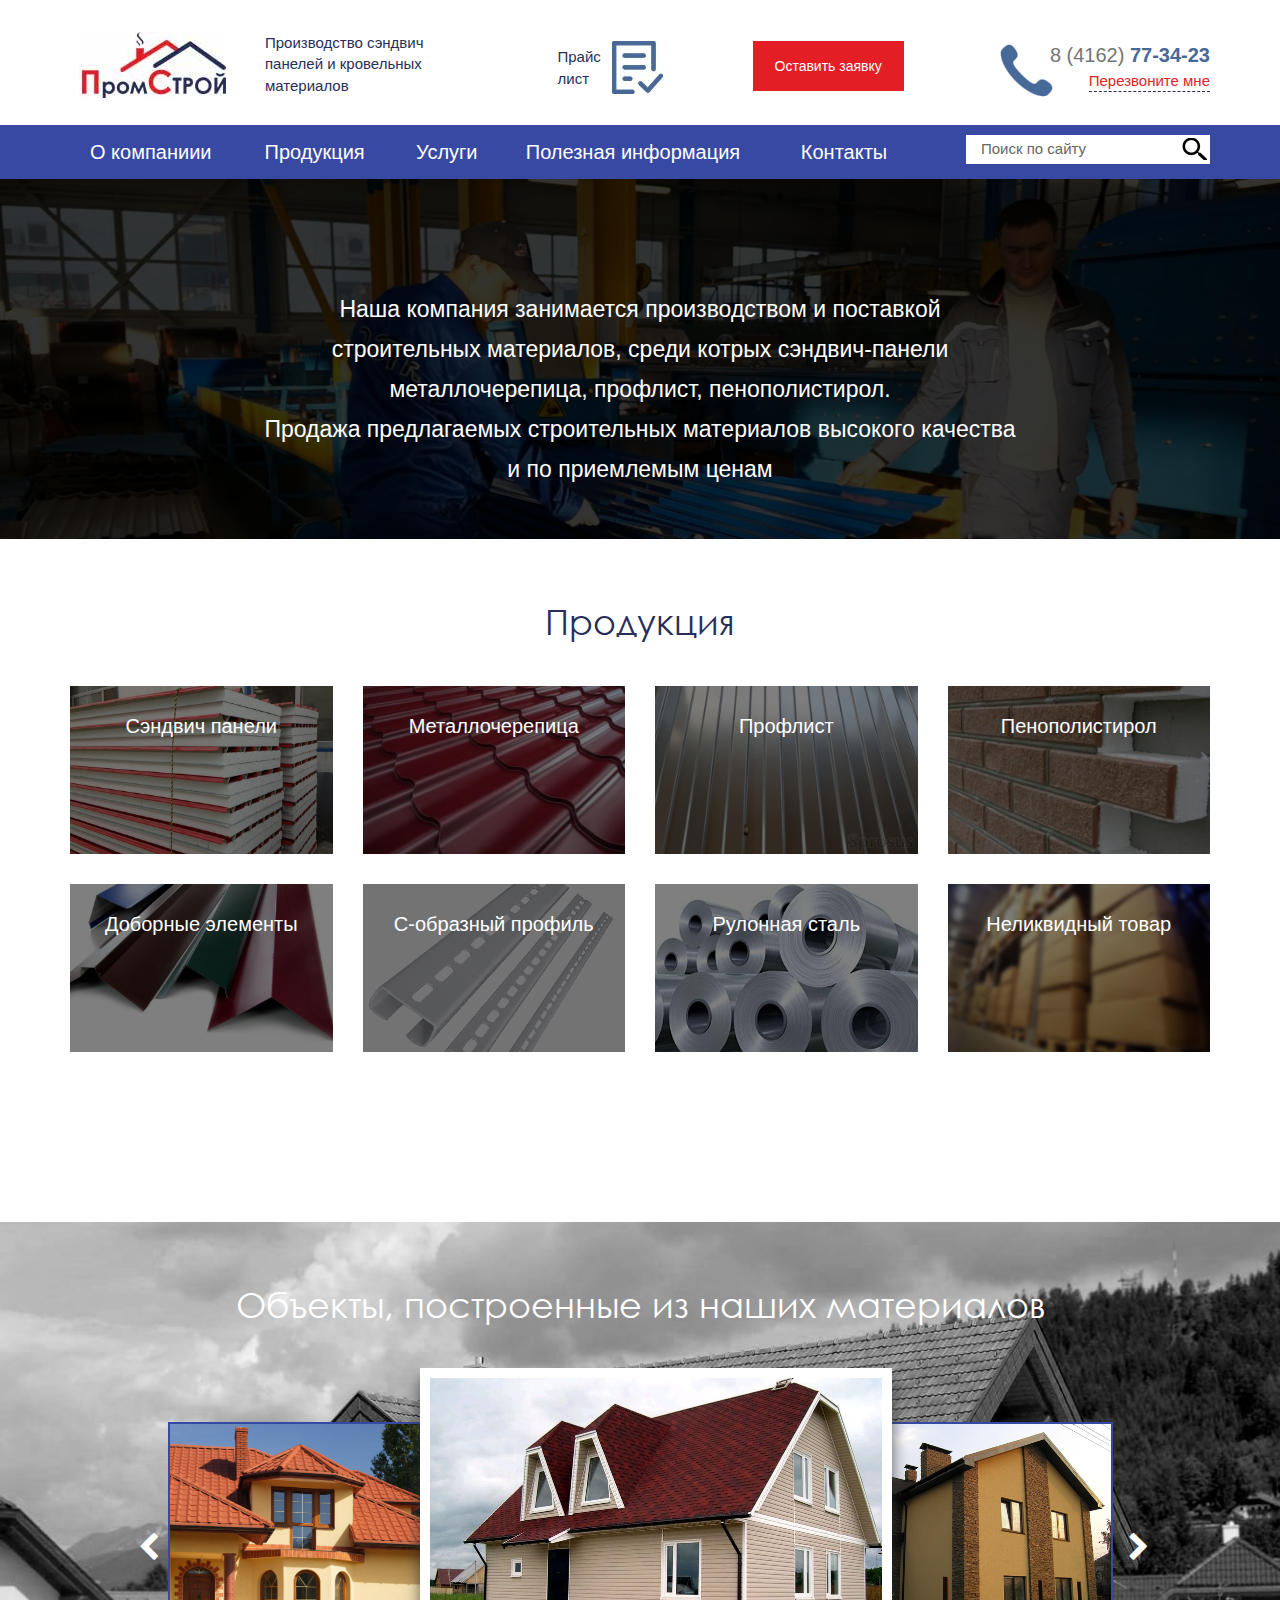
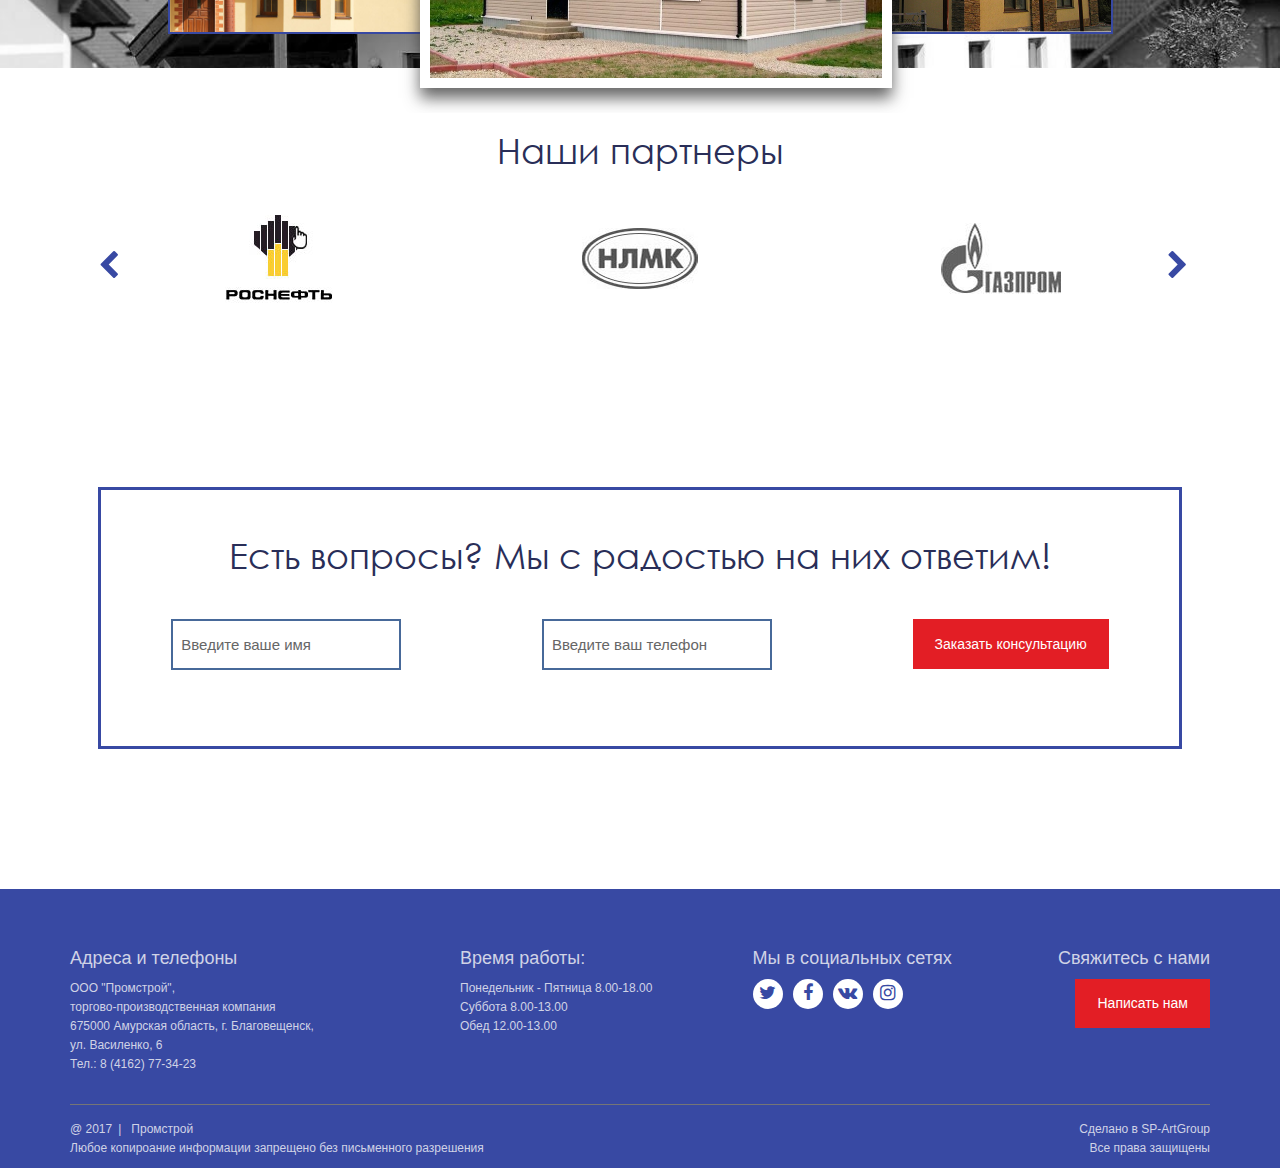
<file: index.html>
<!DOCTYPE html>
<html lang="ru">
  <head>
    <meta charset="utf-8">
    <title>Главная страница</title>
    <meta name="description" content="">
    <link rel="shortcut icon" href="img/favicon/favicon.ico" type="image/x-icon">
    <link rel="apple-touch-icon" href="img/favicon/apple-touch-icon.png">
    <link rel="apple-touch-icon" sizes="72x72" href="img/favicon/apple-touch-icon-72x72.png">
    <link rel="apple-touch-icon" sizes="114x114" href="img/favicon/apple-touch-icon-114x114.png">
    <meta http-equiv="X-UA-Compatible" content="IE=edge">
    <meta name="viewport" content="width=device-width, initial-scale=1, maximum-scale=1">
    <link rel="stylesheet" href="https://cdnjs.cloudflare.com/ajax/libs/font-awesome/4.7.0/css/font-awesome.min.css">
    <link rel="stylesheet" href="css/main.css">
    <!--if lt IE 9
    script(src='https://cdnjs.cloudflare.com/ajax/libs/html5shiv/3.7.3/html5shiv.min.js')
    script(src='https://cdnjs.cloudflare.com/ajax/libs/es5-shim/4.5.9/es5-shim.min.js')
    script(src='https://cdnjs.cloudflare.com/ajax/libs/html5shiv/3.7.3/html5shiv-printshiv.min.js')
    script(src='https://cdnjs.cloudflare.com/ajax/libs/respond.js/1.4.2/respond.min.js')
    
    -->
  </head>
  <body>
    <div id="my-wrapper">
      <div id="my-header">
        <header class="header">
          <div class="header__top">
            <div class="container">
              <div class="row">
                <div class="col-md-2 col-sm-3 col-xs-12"><a href="index.html"><img src="img/logo.jpg" alt="logo" class="logo center-block"></a></div>
                <div class="col-md-2 col-sm-4 col-sm-offset-1 col-md-offset-0 col-xs-12 header__text"> Производство сэндвич панелей и кровельных материалов</div>
                <div class="clearfix visible-xs-block"></div>
                <div class="col-lg-offset-1 col-md-2 col-sm-3 col-sm-offset-1 col-md-offset-0 col-xs-6">
                  <div class="header__price-list"><a href="#">
                      <div class="header__price-text">Прайс лист</div>
                      <div class="header__price-img"></div></a></div>
                </div>
                <div class="clearfix visible-sm-block"></div>
                <div class="col-lg-2 col-md-3 col-sm-4 col-xs-6">
                  <div class="button-wrap"><a href="#request-form" class="button popup-with-form">Оставить заявку</a></div>
                </div>
                <div class="clearfix visible-xs-block"></div>
                <div class="col-md-3 col-lg-3 col-sm-4 col-xs-12 align-center">
                  <div class="header__phone-wrap">
                    <div class="header__phone"><span>8 (4162)</span> 77-34-23</div><a href="#callback-form" class="callback popup-with-form">Перезвоните мне</a>
                  </div>
                </div>
              </div>
            </div>
          </div>
          <div class="header__middle">
            <div class="container">
              <div class="row">
                <div class="col-md-9 col-sm-3 col-xs-2 header__menu-container">
                  <nav class="desktop-menu">
                    <ul class="header__menu sf-menu hidden-md hidden-sm hidden-xs">
                      <li class="header__item"><a href="#" class="header__link">О компаниии</a>
                        <ul>
                          <li><a href="about.html">О компании</a></li>
                          <li><a href="#">	Партнеры</a></li>
                          <li><a href="#">Наши объекты</a></li>
                          <li><a href="#">Отзывы</a></li>
                        </ul>
                      </li>
                      <li class="header__item"><a href="#" class="header__link">Продукция</a>
                        <ul>
                          <li><a href="sandwich.html">Сэндвич-панели</a></li>
                          <li><a href="#">Металлочерепица</a></li>
                          <li><a href="#">Профлист</a></li>
                          <li><a href="#">Пенополистирол</a></li>
                          <li><a href="#">Доборные элементы</a></li>
                          <li><a href="#">С-образный профиль</a></li>
                          <li><a href="#">Рулонная сталь</a></li>
                          <li><a href="#">Неликвидный товар</a></li>
                        </ul>
                      </li>
                      <li class="header__item"><a href="#" class="header__link">Услуги</a></li>
                      <li class="header__item"><a href="#" class="header__link">Полезная информация</a>
                        <ul>
                          <li><a href="#">Новости</a></li>
                          <li><a href="#">Цветовая палитра</a></li>
                          <li><a href="#">Каталог узлов</a></li>
                          <li><a href="#">Сертификаты</a></li>
                        </ul>
                      </li>
                      <li class="header__item"><a href="#" class="header__link">Контакты</a></li>
                    </ul>
                  </nav>
                  <nav id="my-menu">
                    <ul class="header__menu hidden">
                      <li class="header__item"><a href="#" class="header__link">О компаниии</a>
                        <ul>
                          <li><a href="about.html">О компании</a></li>
                          <li><a href="#">	Партнеры</a></li>
                          <li><a href="#">Наши объекты</a></li>
                          <li><a href="#">Отзывы</a></li>
                        </ul>
                      </li>
                      <li class="header__item"><a href="#" class="header__link">Продукция</a>
                        <ul>
                          <li><a href="sandwich.html">Сэндвич-панели</a></li>
                          <li><a href="#">Металлочерепица</a></li>
                          <li><a href="#">Профлист</a></li>
                          <li><a href="#">Пенополистирол</a></li>
                          <li><a href="#">Доборные элементы</a></li>
                          <li><a href="#">С-образный профиль</a></li>
                          <li><a href="#">Рулонная сталь</a></li>
                          <li><a href="#">Неликвидный товар</a></li>
                        </ul>
                      </li>
                      <li class="header__item"><a href="#" class="header__link">Услуги</a></li>
                      <li class="header__item"><a href="#" class="header__link">Полезная информация</a>
                        <ul>
                          <li><a href="#">Новости</a></li>
                          <li><a href="#">Цветовая палитра</a></li>
                          <li><a href="#">Каталог узлов</a></li>
                          <li><a href="#">Сертификаты</a></li>
                        </ul>
                      </li>
                      <li class="header__item"><a href="#" class="header__link">Контакты</a></li>
                    </ul>
                  </nav><a href="#my-menu" class="toggle-mnu hidden-lg"><span></span></a>
                </div>
                <div class="col-md-3 col-sm-6 col-xs-10">
                  <form action="#" class="header__search">
                    <div class="header__serch-inner">
                      <input type="text" name="search" placeholder="Поиск по сайту">
                      <input type="submit" value="">
                    </div>
                  </form>
                </div>
              </div>
            </div>
          </div>
        </header>
      </div>
      <div id="my-content">
        <div class="headedr__bottom">
          <div class="container">
            <div class="row">
              <div class="col-md-12">
                <h1>Наша компания занимается производством и поставкой <br>строительных материалов, среди котрых сэндвич-панели<br>металлочерепица, профлист, пенополистирол.<br>Продажа предлагаемых строительных материалов высокого качества<br>и по приемлемым ценам</h1>
              </div>
            </div>
          </div>
        </div>
        <section class="products">
          <div class="container">
            <div class="row">
              <div class="col-md-12">
                <h2>Продукция</h2>
              </div>
            </div>
            <div class="row">
              <div class="col-md-3"><a href="#" class="products__item"><img src="img/prod-1.jpg" alt="sandwich" class="products__bg">
                  <div class="products__darken"></div>
                  <div class="products__title">Сэндвич панели</div>
                  <div class="products__item-hidden">
                    <div class="products__paranja"></div>
                    <div class="products__corner top-left"></div>
                    <div class="products__corner top-right"></div>
                    <div class="products__corner bottom-left"></div>
                    <div class="products__corner bottom-right"></div><img src="img/cart.png" alt="cart" class="products__cart">
                    <div class="products__select">Выбрать и купить на сайте</div>
                    <div class="products__price">от 1 885 руб.</div>
                  </div></a></div>
              <div class="col-md-3"><a href="#" class="products__item"><img src="img/prod-2.jpg" alt="sandwich" class="products__bg">
                  <div class="products__darken"></div>
                  <div class="products__title">Металлочерепица</div>
                  <div class="products__item-hidden">
                    <div class="products__paranja"></div>
                    <div class="products__corner top-left"></div>
                    <div class="products__corner top-right"></div>
                    <div class="products__corner bottom-left"></div>
                    <div class="products__corner bottom-right"></div><img src="img/cart.png" alt="cart" class="products__cart">
                    <div class="products__select">Выбрать и купить на сайте</div>
                    <div class="products__price">от 1 885 руб.</div>
                  </div></a></div>
              <div class="col-md-3"><a href="#" class="products__item"><img src="img/prod-3.jpg" alt="sandwich" class="products__bg">
                  <div class="products__darken"></div>
                  <div class="products__title">Профлист</div>
                  <div class="products__item-hidden">
                    <div class="products__paranja"></div>
                    <div class="products__corner top-left"></div>
                    <div class="products__corner top-right"></div>
                    <div class="products__corner bottom-left"></div>
                    <div class="products__corner bottom-right"></div><img src="img/cart.png" alt="cart" class="products__cart">
                    <div class="products__select">Выбрать и купить на сайте</div>
                    <div class="products__price">от 1 885 руб.</div>
                  </div></a></div>
              <div class="col-md-3"><a href="#" class="products__item"><img src="img/prod-4.jpg" alt="sandwich" class="products__bg">
                  <div class="products__darken"></div>
                  <div class="products__title">Пенополистирол</div>
                  <div class="products__item-hidden">
                    <div class="products__paranja"></div>
                    <div class="products__corner top-left"></div>
                    <div class="products__corner top-right"></div>
                    <div class="products__corner bottom-left"></div>
                    <div class="products__corner bottom-right"></div><img src="img/cart.png" alt="cart" class="products__cart">
                    <div class="products__select">Выбрать и купить на сайте</div>
                    <div class="products__price">от 1 885 руб.</div>
                  </div></a></div>
            </div>
            <div class="row">
              <div class="col-md-3"><a href="#" class="products__item"><img src="img/prod-5.jpg" alt="sandwich" class="products__bg">
                  <div class="products__darken"></div>
                  <div class="products__title">Доборные элементы</div>
                  <div class="products__item-hidden">
                    <div class="products__paranja"></div>
                    <div class="products__corner top-left"></div>
                    <div class="products__corner top-right"></div>
                    <div class="products__corner bottom-left"></div>
                    <div class="products__corner bottom-right"></div><img src="img/cart.png" alt="cart" class="products__cart">
                    <div class="products__select">Выбрать и купить на сайте</div>
                    <div class="products__price">от 1 885 руб.</div>
                  </div></a></div>
              <div class="col-md-3"><a href="#" class="products__item"><img src="img/prod-6.jpg" alt="sandwich" class="products__bg">
                  <div class="products__darken"></div>
                  <div class="products__title">С-образный профиль</div>
                  <div class="products__item-hidden">
                    <div class="products__paranja"></div>
                    <div class="products__corner top-left"></div>
                    <div class="products__corner top-right"></div>
                    <div class="products__corner bottom-left"></div>
                    <div class="products__corner bottom-right"></div><img src="img/cart.png" alt="cart" class="products__cart">
                    <div class="products__select">Выбрать и купить на сайте</div>
                    <div class="products__price">от 1 885 руб.</div>
                  </div></a></div>
              <div class="col-md-3"><a href="#" class="products__item"><img src="img/prod-7.jpg" alt="sandwich" class="products__bg">
                  <div class="products__darken"></div>
                  <div class="products__title">Рулонная сталь</div>
                  <div class="products__item-hidden">
                    <div class="products__paranja"></div>
                    <div class="products__corner top-left"></div>
                    <div class="products__corner top-right"></div>
                    <div class="products__corner bottom-left"></div>
                    <div class="products__corner bottom-right"></div><img src="img/cart.png" alt="cart" class="products__cart">
                    <div class="products__select">Выбрать и купить на сайте</div>
                    <div class="products__price">от 1 885 руб.</div>
                  </div></a></div>
              <div class="col-md-3"><a href="#" class="products__item"><img src="img/prod-8.jpg" alt="sandwich" class="products__bg">
                  <div class="products__darken"></div>
                  <div class="products__title">Неликвидный товар</div>
                  <div class="products__item-hidden">
                    <div class="products__paranja"></div>
                    <div class="products__corner top-left"></div>
                    <div class="products__corner top-right"></div>
                    <div class="products__corner bottom-left"></div>
                    <div class="products__corner bottom-right"></div><img src="img/cart.png" alt="cart" class="products__cart">
                    <div class="products__select">Выбрать и купить на сайте</div>
                    <div class="products__price">от 1 885 руб.</div>
                  </div></a></div>
            </div>
          </div>
        </section>
        <section class="objects dark">
          <div class="container">
            <div class="row">
              <div class="col-md-12">
                <h2>Объекты, построенные из наших материалов</h2>
              </div>
            </div>
            <div class="row">
              <div class="col-md-10 col-md-offset-1">
                <div id="objects-car" class="owl-carousel">
                  <div class="objects__item"><img src="img/objects-1.jpg" alt="portfolio"></div>
                  <div class="objects__item"><img src="img/objects-2.jpg" alt="portfolio"></div>
                  <div class="objects__item"><img src="img/objects-3.jpg" alt="portfolio"></div>
                  <div class="objects__item"><img src="img/objects-1.jpg" alt="portfolio"></div>
                  <div class="objects__item"><img src="img/objects-2.jpg" alt="portfolio"></div>
                  <div class="objects__item"><img src="img/objects-3.jpg" alt="portfolio"></div>
                </div>
              </div>
            </div>
          </div>
        </section>
        <section class="partners">
          <div class="container">
            <div class="row">
              <div class="col-md-12">
                <h2>Наши партнеры</h2>
              </div>
            </div>
            <div class="row">
              <div class="col-md-12">
                <div class="partners__carousel-wrap">
                  <div id="partners-car" class="owl-carousel">
                    <div class="partners__item"><img src="img/partners-1.jpg" alt="партнер"></div>
                    <div class="partners__item"><img src="img/partners-2.jpg" alt="партнер"></div>
                    <div class="partners__item"><img src="img/partners-3.jpg" alt="партнер"></div>
                    <div class="partners__item"><img src="img/partners-4.jpg" alt="партнер"></div>
                    <div class="partners__item"><img src="img/partners-1.jpg" alt="партнер"></div>
                    <div class="partners__item"><img src="img/partners-2.jpg" alt="партнер"></div>
                    <div class="partners__item"><img src="img/partners-3.jpg" alt="партнер"></div>
                    <div class="partners__item"><img src="img/partners-4.jpg" alt="партнер"></div>
                  </div>
                </div>
              </div>
            </div>
          </div>
        </section>
        <section class="questions">
          <div class="container">
            <div class="row">
              <div class="col-md-12">
                <div class="questions__form-wrap">
                  <form action="#">
                    <h2>Есть вопросы? Мы с радостью на них ответим!</h2>
                    <div class="questions__form-inner">
                      <input type="text" placeholder="Введите ваше имя" required>
                      <input type="tel" placeholder="Введите ваш телефон" required>
                      <button class="button">Заказать консультацию</button>
                    </div>
                  </form>
                </div>
              </div>
            </div>
          </div>
        </section>
        <!-- Здесь пишем код-->
      </div>
      <div id="my-footer">
        <footer class="footer">
          <div class="footer__top">
            <div class="container">
              <div class="row">
                <div class="col-md-3">
                  <h4>Адреса и телефоны</h4>
                  <address>ООО "Промстрой",<br>торгово-производственная компания<br>675000 Амурская область, г. Благовещенск, ул. Василенко, 6<br> Тел.: 8 (4162) 77-34-23</address>
                </div>
                <div class="col-md-3 col-md-offset-1">
                  <h4>Время работы:</h4>
                  <p>Понедельник - Пятница 8.00-18.00<br>Суббота 8.00-13.00<br>Обед 12.00-13.00</p>
                </div>
                <div class="col-md-3">
                  <h4>Мы в социальных сетях</h4>
                  <div class="footer__socials"><a href="#"><i class="fa fa-twitter" aria-hidden="true"></i></a><a href="#"><i class="fa fa-facebook" aria-hidden="true"></i></a><a href="#"><i class="fa fa-vk" aria-hidden="true"></i></a><a href="#"><i class="fa fa-instagram" aria-hidden="true"></i></a></div>
                </div>
                <div class="col-md-2">
                  <div class="footer-callback">
                    <h4>Свяжитесь с нами</h4><a href="#" class="button">Написать нам</a>
                  </div>
                </div>
              </div>
            </div>
          </div>
          <div class="container">
            <div class="row">
              <div class="col-md-12">
                <div class="footer__line"></div>
              </div>
            </div>
          </div>
          <div class="footer__bottom">
            <div class="container">
              <div class="row">
                <div class="col-md-5">
                  <div class="copyright"><span>@ 2017</span><span>Промстрой</span>
                    <p class="cpyright-text">Любое копироание информации запрещено без письменного разрешения</p>
                  </div>
                </div>
                <div class="col-md-2 col-md-offset-5">
                  <div class="made-in">
                    <div>Сделано в SP-ArtGroup</div>
                    <div>Все права защищены</div>
                  </div>
                </div>
              </div>
            </div>
          </div>
        </footer>
      </div>
    </div>
    <div class="hidden">
      <form id="request-form" data-effect="mfp-zoom-in" class="hidden-form mfp-hide">
        <h3>Заявка</h3>
        <label><span>Ваше имя</span>
          <input type="text">
        </label>
        <label><span>Ваш телефон</span>
          <input type="tel">
        </label>
        <label><span>Текст заявки</span>
          <textarea></textarea>
        </label>
        <button type="submit" class="button">Отправить</button>
      </form>
      <form id="callback-form" class="hidden-form mfp-wrap">
        <h3>Наши сотрудники вам перезвонят</h3>
        <label><span>Ваше имя</span>
          <input type="text">
        </label>
        <label><span>Ваш телефон</span>
          <input type="tel">
        </label>
        <button type="submit" class="button">Отправить</button>
      </form>
    </div>
    <div class="loader">
      <div class="loader_inner"></div>
    </div>
    <script src="js/libs.min.js"></script>
    <script src="js/common.js"></script>
  </body>
</html>
</file>
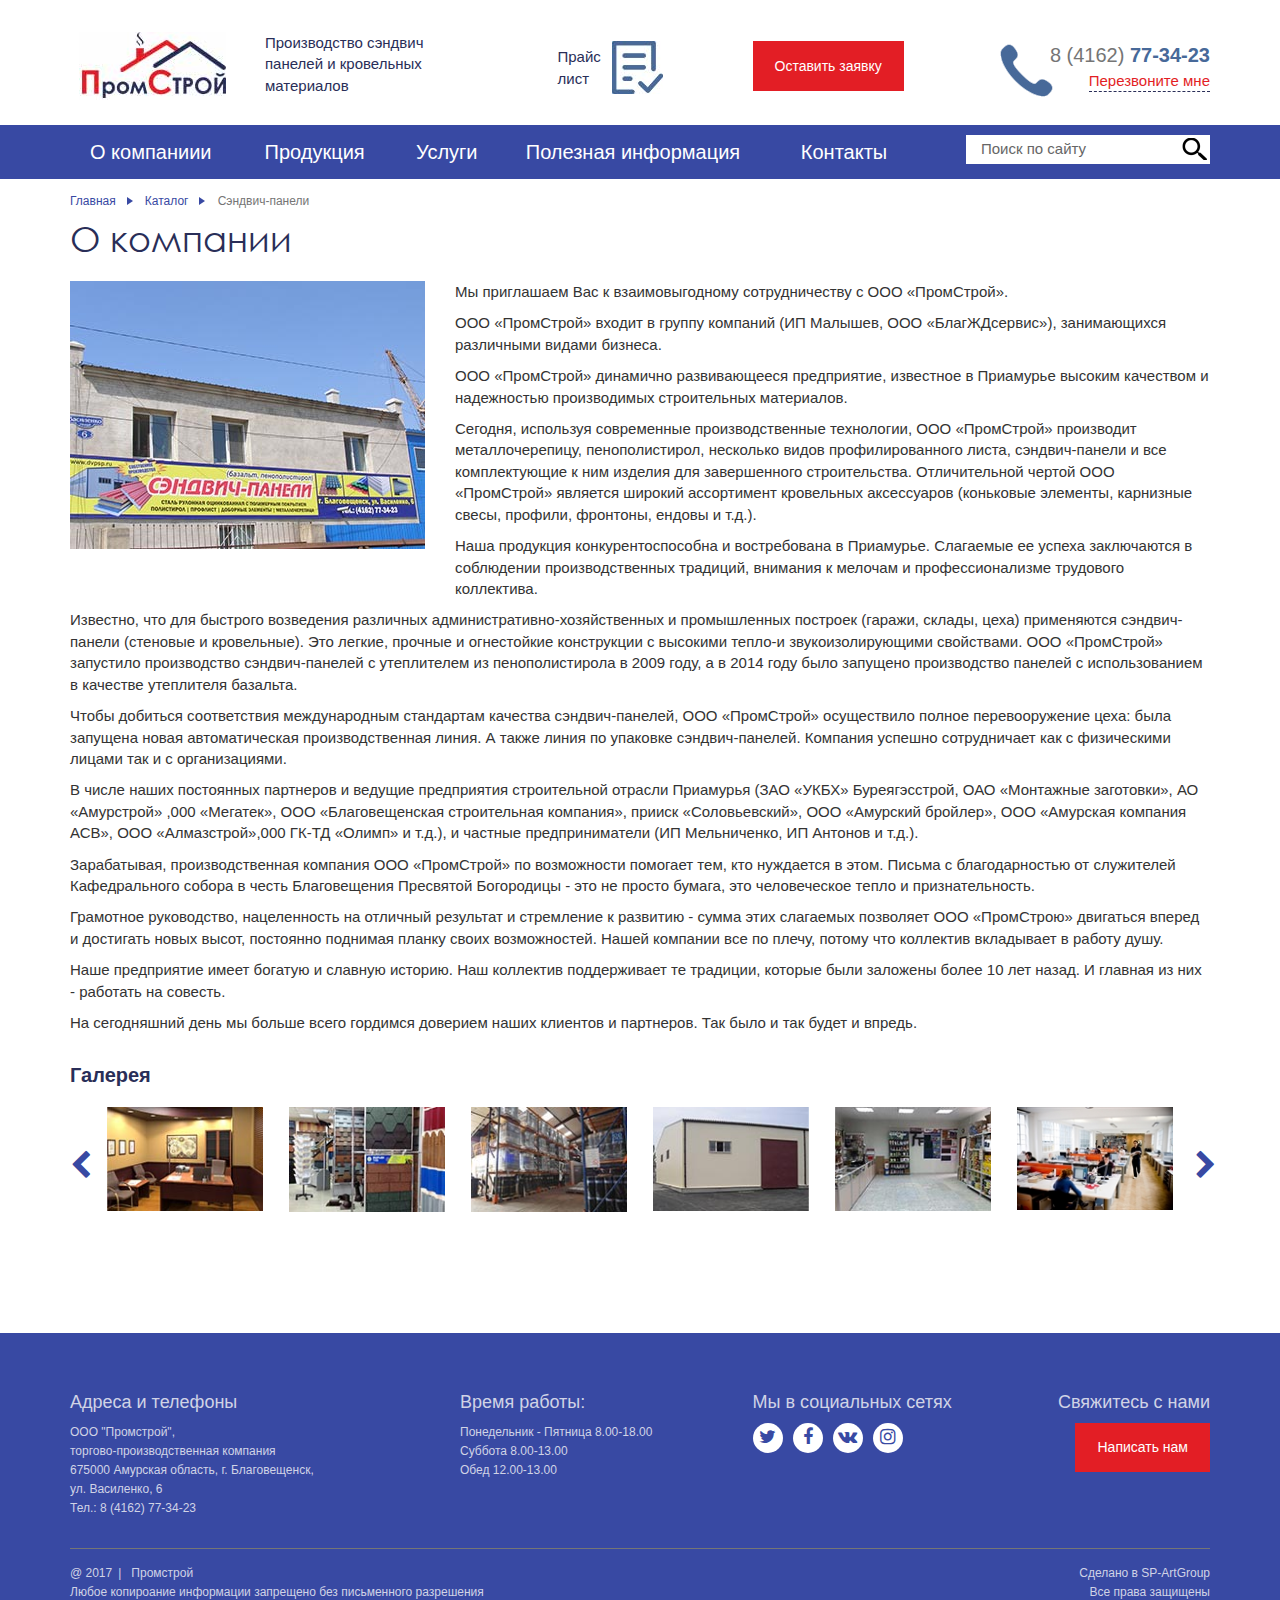
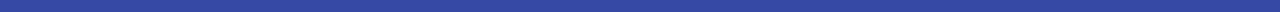
<file: about.html>
<!DOCTYPE html>
<html lang="ru">
  <head>
    <meta charset="utf-8">
    <title>О компании</title>
    <meta name="description" content="">
    <link rel="shortcut icon" href="img/favicon/favicon.ico" type="image/x-icon">
    <link rel="apple-touch-icon" href="img/favicon/apple-touch-icon.png">
    <link rel="apple-touch-icon" sizes="72x72" href="img/favicon/apple-touch-icon-72x72.png">
    <link rel="apple-touch-icon" sizes="114x114" href="img/favicon/apple-touch-icon-114x114.png">
    <meta http-equiv="X-UA-Compatible" content="IE=edge">
    <meta name="viewport" content="width=device-width, initial-scale=1, maximum-scale=1">
    <link rel="stylesheet" href="https://cdnjs.cloudflare.com/ajax/libs/font-awesome/4.7.0/css/font-awesome.min.css">
    <link rel="stylesheet" href="css/main.css">
    <!--if lt IE 9
    script(src='https://cdnjs.cloudflare.com/ajax/libs/html5shiv/3.7.3/html5shiv.min.js')
    script(src='https://cdnjs.cloudflare.com/ajax/libs/es5-shim/4.5.9/es5-shim.min.js')
    script(src='https://cdnjs.cloudflare.com/ajax/libs/html5shiv/3.7.3/html5shiv-printshiv.min.js')
    script(src='https://cdnjs.cloudflare.com/ajax/libs/respond.js/1.4.2/respond.min.js')
    
    -->
  </head>
  <body>
    <div id="my-wrapper">
      <div id="my-header">
        <header class="header">
          <div class="header__top">
            <div class="container">
              <div class="row">
                <div class="col-md-2 col-sm-3 col-xs-12"><a href="index.html"><img src="img/logo.jpg" alt="logo" class="logo center-block"></a></div>
                <div class="col-md-2 col-sm-4 col-sm-offset-1 col-md-offset-0 col-xs-12 header__text"> Производство сэндвич панелей и кровельных материалов</div>
                <div class="clearfix visible-xs-block"></div>
                <div class="col-lg-offset-1 col-md-2 col-sm-3 col-sm-offset-1 col-md-offset-0 col-xs-6">
                  <div class="header__price-list"><a href="#">
                      <div class="header__price-text">Прайс лист</div>
                      <div class="header__price-img"></div></a></div>
                </div>
                <div class="clearfix visible-sm-block"></div>
                <div class="col-lg-2 col-md-3 col-sm-4 col-xs-6">
                  <div class="button-wrap"><a href="#request-form" class="button popup-with-form">Оставить заявку</a></div>
                </div>
                <div class="clearfix visible-xs-block"></div>
                <div class="col-md-3 col-lg-3 col-sm-4 col-xs-12 align-center">
                  <div class="header__phone-wrap">
                    <div class="header__phone"><span>8 (4162)</span> 77-34-23</div><a href="#callback-form" class="callback popup-with-form">Перезвоните мне</a>
                  </div>
                </div>
              </div>
            </div>
          </div>
          <div class="header__middle">
            <div class="container">
              <div class="row">
                <div class="col-md-9 col-sm-3 col-xs-2 header__menu-container">
                  <nav class="desktop-menu">
                    <ul class="header__menu sf-menu hidden-md hidden-sm hidden-xs">
                      <li class="header__item"><a href="#" class="header__link">О компаниии</a>
                        <ul>
                          <li><a href="about.html">О компании</a></li>
                          <li><a href="#">	Партнеры</a></li>
                          <li><a href="#">Наши объекты</a></li>
                          <li><a href="#">Отзывы</a></li>
                        </ul>
                      </li>
                      <li class="header__item"><a href="#" class="header__link">Продукция</a>
                        <ul>
                          <li><a href="sandwich.html">Сэндвич-панели</a></li>
                          <li><a href="#">Металлочерепица</a></li>
                          <li><a href="#">Профлист</a></li>
                          <li><a href="#">Пенополистирол</a></li>
                          <li><a href="#">Доборные элементы</a></li>
                          <li><a href="#">С-образный профиль</a></li>
                          <li><a href="#">Рулонная сталь</a></li>
                          <li><a href="#">Неликвидный товар</a></li>
                        </ul>
                      </li>
                      <li class="header__item"><a href="#" class="header__link">Услуги</a></li>
                      <li class="header__item"><a href="#" class="header__link">Полезная информация</a>
                        <ul>
                          <li><a href="#">Новости</a></li>
                          <li><a href="#">Цветовая палитра</a></li>
                          <li><a href="#">Каталог узлов</a></li>
                          <li><a href="#">Сертификаты</a></li>
                        </ul>
                      </li>
                      <li class="header__item"><a href="#" class="header__link">Контакты</a></li>
                    </ul>
                  </nav>
                  <nav id="my-menu">
                    <ul class="header__menu hidden">
                      <li class="header__item"><a href="#" class="header__link">О компаниии</a>
                        <ul>
                          <li><a href="about.html">О компании</a></li>
                          <li><a href="#">	Партнеры</a></li>
                          <li><a href="#">Наши объекты</a></li>
                          <li><a href="#">Отзывы</a></li>
                        </ul>
                      </li>
                      <li class="header__item"><a href="#" class="header__link">Продукция</a>
                        <ul>
                          <li><a href="sandwich.html">Сэндвич-панели</a></li>
                          <li><a href="#">Металлочерепица</a></li>
                          <li><a href="#">Профлист</a></li>
                          <li><a href="#">Пенополистирол</a></li>
                          <li><a href="#">Доборные элементы</a></li>
                          <li><a href="#">С-образный профиль</a></li>
                          <li><a href="#">Рулонная сталь</a></li>
                          <li><a href="#">Неликвидный товар</a></li>
                        </ul>
                      </li>
                      <li class="header__item"><a href="#" class="header__link">Услуги</a></li>
                      <li class="header__item"><a href="#" class="header__link">Полезная информация</a>
                        <ul>
                          <li><a href="#">Новости</a></li>
                          <li><a href="#">Цветовая палитра</a></li>
                          <li><a href="#">Каталог узлов</a></li>
                          <li><a href="#">Сертификаты</a></li>
                        </ul>
                      </li>
                      <li class="header__item"><a href="#" class="header__link">Контакты</a></li>
                    </ul>
                  </nav><a href="#my-menu" class="toggle-mnu hidden-lg"><span></span></a>
                </div>
                <div class="col-md-3 col-sm-6 col-xs-10">
                  <form action="#" class="header__search">
                    <div class="header__serch-inner">
                      <input type="text" name="search" placeholder="Поиск по сайту">
                      <input type="submit" value="">
                    </div>
                  </form>
                </div>
              </div>
            </div>
          </div>
        </header>
      </div>
      <div id="my-content">
        <div class="container">
          <div class="row">
            <div class="col-md-12">
              <div class="bredcrumbs">
                <ul class="bredcrumbs__list">
                  <li class="bredcrumbs__item"><a href="" class="bredcrumbs__link">Главная</a></li>
                  <li class="bredcrumbs__item"><a href="" class="bredcrumbs__link">Каталог</a></li>
                  <li class="bredcrumbs__item bredcrumbs__item--active"><a href="" class="bredcrumbs__link">Сэндвич-панели</a></li>
                </ul>
              </div>
            </div>
          </div>
        </div>
        <section class="description about">
          <div class="container">
            <div class="row">
              <div class="col-md-12">
                <h2>О компании</h2>
              </div>
            </div>
            <div class="row">
              <div class="col-md-12">
                <div class="description__visual"><img src="img/about.jpg" alt="контора"></div>
                <div class="description__text">
                  <p>Мы приглашаем Вас к взаимовыгодному сотрудничеству с ООО «ПромСтрой».</p>
                  <p>ООО «ПромСтрой» входит в группу компаний (ИП Малышев, ООО «БлагЖДсервис»), занимающихся различными видами бизнеса.</p>
                  <p> ООО «ПромСтрой» динамично развивающееся предприятие, известное в Приамурье высоким качеством и надежностью производимых строительных материалов.</p>
                  <p> Сегодня, используя современные производственные технологии, ООО «ПромСтрой» производит металлочерепицу, пенополистирол, несколько видов профилированного листа, сэндвич-панели и все комплектующие к ним изделия для завершенного строительства. Отличительной чертой ООО «ПромСтрой» является широкий ассортимент кровельных аксессуаров (коньковые элементы, карнизные свесы, профили, фронтоны, ендовы и т.д.).</p>
                  <p>Наша продукция конкурентоспособна и востребована в Приамурье. Слагаемые ее успеха заключаются в соблюдении производственных традиций, внимания к мелочам и профессионализме трудового коллектива.</p>
                  <p> Известно, что для быстрого возведения различных административно-хозяйственных и промышленных построек (гаражи, склады, цеха) применяются сэндвич-панели (стеновые и кровельные). Это легкие, прочные и огнестойкие конструкции с высокими тепло-и звукоизолирующими свойствами. ООО «ПромСтрой» запустило производство сэндвич-панелей с утеплителем из пенополистирола в 2009 году, а в 2014 году было запущено производство панелей с использованием в качестве утеплителя базальта.</p>
                  <p> Чтобы добиться соответствия международным стандартам качества сэндвич-панелей, ООО «ПромСтрой» осуществило полное перевооружение цеха: была запущена новая автоматическая производственная линия. А также линия по упаковке сэндвич-панелей. Компания успешно сотрудничает как с физическими лицами так и с организациями.</p>
                  <p> В числе наших постоянных партнеров и ведущие предприятия строительной отрасли Приамурья (ЗАО «УКБХ» Буреягэсстрой, ОАО «Монтажные заготовки», АО «Амурстрой» ,000 «Мегатек», ООО «Благовещенская строительная компания», прииск «Соловьевский», ООО «Амурский бройлер», ООО «Амурская компания АСВ», ООО «Алмазстрой»,000 ГК-ТД «Олимп» и т.д.), и частные предприниматели (ИП Мельниченко, ИП Антонов и т.д.).</p>
                  <p>  Зарабатывая, производственная компания ООО «ПромСтрой» по возможности помогает тем, кто нуждается в этом. Письма с благодарностью от служителей Кафедрального собора в честь Благовещения Пресвятой Богородицы - это не просто бумага, это человеческое тепло и признательность.</p>
                  <p>	Грамотное руководство, нацеленность на отличный результат и стремление к развитию - сумма этих слагаемых позволяет ООО «ПромСтрою» двигаться вперед и достигать новых высот, постоянно поднимая планку своих возможностей. Нашей компании все по плечу, потому что коллектив вкладывает в работу душу.</p>
                  <p>Наше предприятие имеет богатую и славную историю. Наш коллектив поддерживает те традиции, которые были заложены более 10 лет назад. И главная из них - работать на совесть.</p>
                  <p>На сегодняшний день мы больше всего гордимся доверием наших клиентов и партнеров. Так было и так будет и впредь.</p>
                </div>
              </div>
            </div>
            <div class="row">
              <div class="col-md-12">
                <h3 class="gallery-title">Галерея</h3>
              </div>
            </div>
            <div class="row">
              <div class="col-md-12">
                <div class="gallery-carousel-wrap">
                  <div id="about-car" class="owl-carousel"><a href="img/about-big-01.jpg" class="gallery-item gallery-popup"><img src="img/about-01.jpg" alt="alt"></a><a href="img/about-big-02.jpg" class="gallery-item gallery-popup"><img src="img/about-02.jpg" alt="alt"></a><a href="img/about-big-03.jpg" class="gallery-item gallery-popup"><img src="img/about-03.jpg" alt="alt"></a><a href="img/about-big-04.jpg" class="gallery-item gallery-popup"><img src="img/about-04.jpg" alt="alt"></a><a href="img/about-big-05.jpg" class="gallery-item gallery-popup"><img src="img/about-05.jpg" alt="alt"></a><a href="img/about-big-06.jpg" class="gallery-item gallery-popup"><img src="img/about-06.jpg" alt="alt"></a><a href="img/about-big-01.jpg" class="gallery-item gallery-popup"><img src="img/about-01.jpg" alt="alt"></a><a href="img/about-big-02.jpg" class="gallery-item gallery-popup"><img src="img/about-02.jpg" alt="alt"></a><a href="img/about-big-03.jpg" class="gallery-item gallery-popup"><img src="img/about-03.jpg" alt="alt"></a><a href="img/about-big-04.jpg" class="gallery-item gallery-popup"><img src="img/about-04.jpg" alt="alt"></a><a href="img/about-big-05.jpg" class="gallery-item gallery-popup"><img src="img/about-05.jpg" alt="alt"></a><a href="img/about-big-06.jpg" class="gallery-item gallery-popup"><img src="img/about-06.jpg" alt="alt"></a></div>
                </div>
              </div>
            </div>
          </div>
        </section>
        <!-- Здесь пишем код-->
      </div>
      <div id="my-footer">
        <footer class="footer">
          <div class="footer__top">
            <div class="container">
              <div class="row">
                <div class="col-md-3">
                  <h4>Адреса и телефоны</h4>
                  <address>ООО "Промстрой",<br>торгово-производственная компания<br>675000 Амурская область, г. Благовещенск, ул. Василенко, 6<br> Тел.: 8 (4162) 77-34-23</address>
                </div>
                <div class="col-md-3 col-md-offset-1">
                  <h4>Время работы:</h4>
                  <p>Понедельник - Пятница 8.00-18.00<br>Суббота 8.00-13.00<br>Обед 12.00-13.00</p>
                </div>
                <div class="col-md-3">
                  <h4>Мы в социальных сетях</h4>
                  <div class="footer__socials"><a href="#"><i class="fa fa-twitter" aria-hidden="true"></i></a><a href="#"><i class="fa fa-facebook" aria-hidden="true"></i></a><a href="#"><i class="fa fa-vk" aria-hidden="true"></i></a><a href="#"><i class="fa fa-instagram" aria-hidden="true"></i></a></div>
                </div>
                <div class="col-md-2">
                  <div class="footer-callback">
                    <h4>Свяжитесь с нами</h4><a href="#" class="button">Написать нам</a>
                  </div>
                </div>
              </div>
            </div>
          </div>
          <div class="container">
            <div class="row">
              <div class="col-md-12">
                <div class="footer__line"></div>
              </div>
            </div>
          </div>
          <div class="footer__bottom">
            <div class="container">
              <div class="row">
                <div class="col-md-5">
                  <div class="copyright"><span>@ 2017</span><span>Промстрой</span>
                    <p class="cpyright-text">Любое копироание информации запрещено без письменного разрешения</p>
                  </div>
                </div>
                <div class="col-md-2 col-md-offset-5">
                  <div class="made-in">
                    <div>Сделано в SP-ArtGroup</div>
                    <div>Все права защищены</div>
                  </div>
                </div>
              </div>
            </div>
          </div>
        </footer>
      </div>
    </div>
    <div class="hidden">
      <form id="request-form" data-effect="mfp-zoom-in" class="hidden-form mfp-hide">
        <h3>Заявка</h3>
        <label><span>Ваше имя</span>
          <input type="text">
        </label>
        <label><span>Ваш телефон</span>
          <input type="tel">
        </label>
        <label><span>Текст заявки</span>
          <textarea></textarea>
        </label>
        <button type="submit" class="button">Отправить</button>
      </form>
      <form id="callback-form" class="hidden-form mfp-wrap">
        <h3>Наши сотрудники вам перезвонят</h3>
        <label><span>Ваше имя</span>
          <input type="text">
        </label>
        <label><span>Ваш телефон</span>
          <input type="tel">
        </label>
        <button type="submit" class="button">Отправить</button>
      </form>
    </div>
    <div class="loader">
      <div class="loader_inner"></div>
    </div>
    <script src="js/libs.min.js"></script>
    <script src="js/common.js"></script>
  </body>
</html>
</file>
